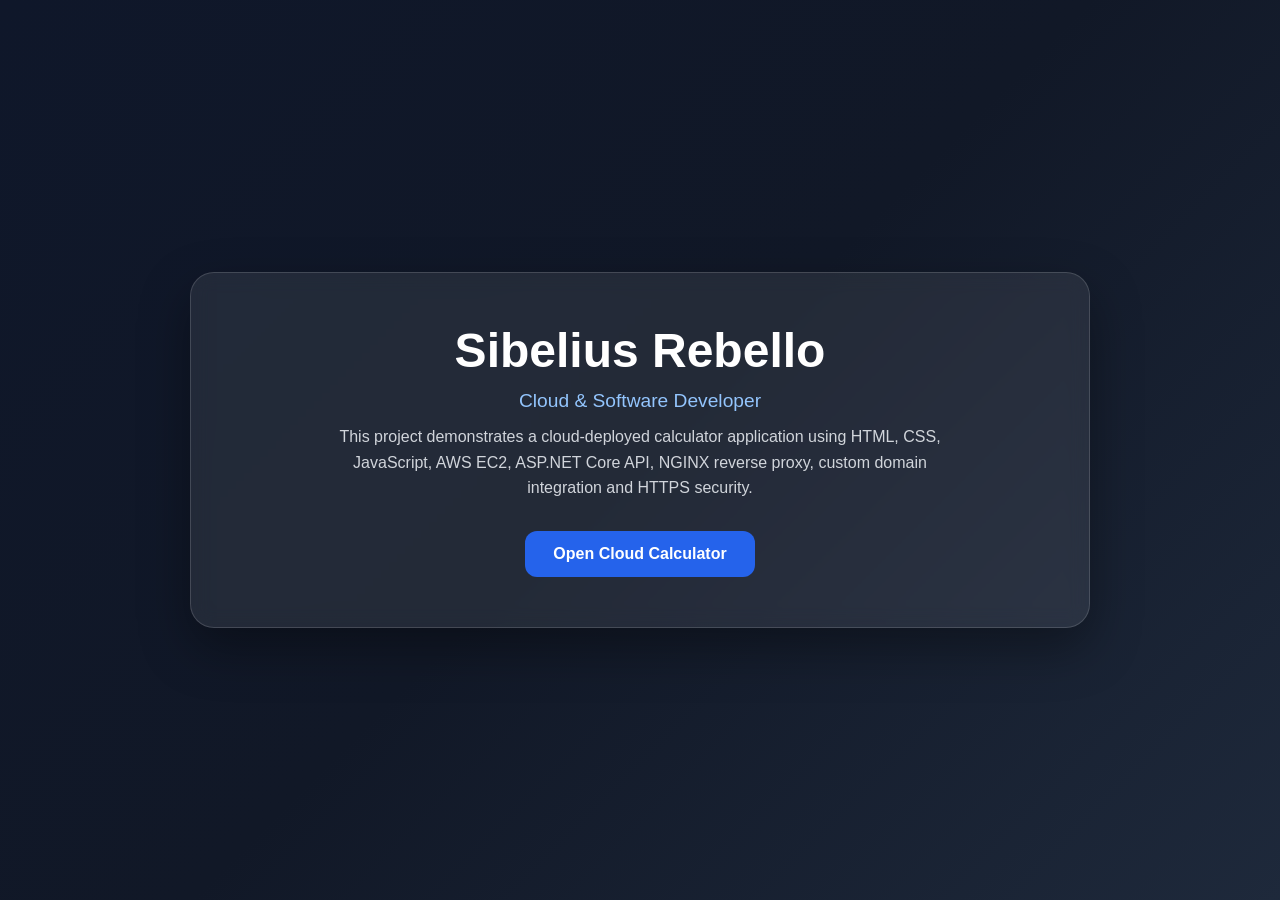
<file: index.html>
﻿<!DOCTYPE html>
<html lang="en">
<head>
    <meta charset="UTF-8">
    <meta name="viewport" content="width=device-width, initial-scale=1.0">
    <title>Srebello Cloud Projects</title>
    <link rel="stylesheet" href="style.css">
</head>
<body class="home-page">

<div class="home-container">
    <div class="hero-card">
        <h1>Sibelius Rebello</h1>
        <p class="role">Cloud & Software Developer</p>
        <p class="desc">
            This project demonstrates a cloud-deployed calculator application using
            HTML, CSS, JavaScript, AWS EC2, ASP.NET Core API, NGINX reverse proxy,
            custom domain integration and HTTPS security.
        </p>

        <a href="calculator.html" class="project-button">Open Cloud Calculator</a>
    </div>
</div>

</body>
</html>
</file>
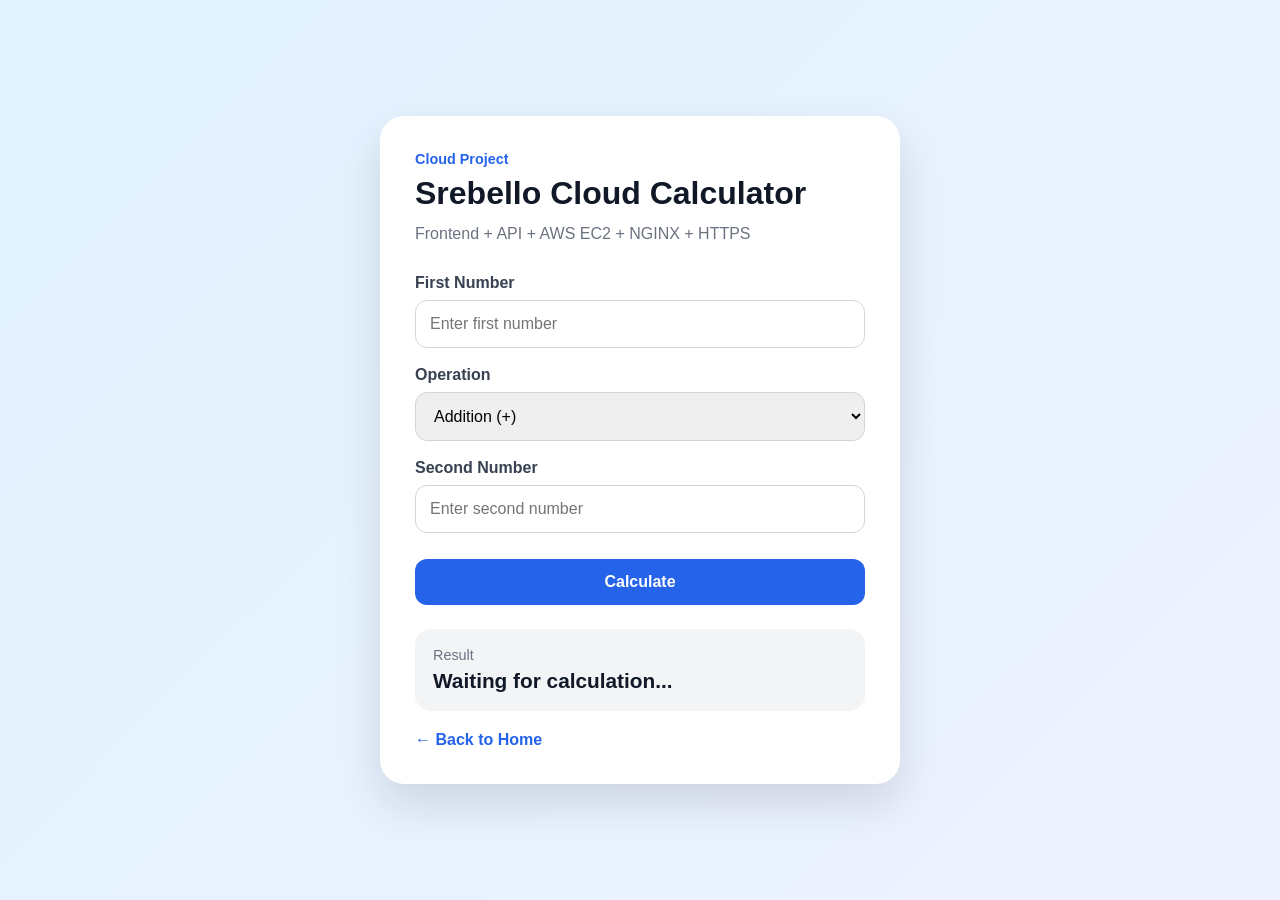
<file: calculator.html>
﻿<!DOCTYPE html>
<html lang="en">
<head>
    <meta charset="UTF-8">
    <meta name="viewport" content="width=device-width, initial-scale=1.0">
    <title>Srebello Cloud Calculator</title>
    <link rel="stylesheet" href="style.css">
</head>
<body class="calculator-page">

<div class="calculator-wrapper">
    <div class="calculator-card">
        <p class="small-label">Cloud Project</p>
        <h1>Srebello Cloud Calculator</h1>
        <p class="subtitle">Frontend + API + AWS EC2 + NGINX + HTTPS</p>

        <div class="input-group">
            <label for="a">First Number</label>
            <input type="number" id="a" placeholder="Enter first number">
        </div>

        <div class="input-group">
            <label for="op">Operation</label>
            <select id="op">
                <option value="add">Addition (+)</option>
                <option value="sub">Subtraction (-)</option>
                <option value="mul">Multiplication (×)</option>
                <option value="div">Division (÷)</option>
            </select>
        </div>

        <div class="input-group">
            <label for="b">Second Number</label>
            <input type="number" id="b" placeholder="Enter second number">
        </div>

        <button onclick="calculate()">Calculate</button>

        <div class="result-box">
            <span>Result</span>
            <p id="result">Waiting for calculation...</p>
        </div>

        <a href="index.html" class="back-link">← Back to Home</a>
    </div>
</div>

<script src="script.js"></script>
</body>
</html>
</file>
<file: style.css>
﻿* {
    box-sizing: border-box;
    margin: 0;
    padding: 0;
    font-family: Arial, sans-serif;
}

body {
    min-height: 100vh;
}

/* HOME PAGE */
body.home-page {
    background: linear-gradient(135deg, #0f172a, #111827, #1e293b);
    color: white;
    display: flex;
    align-items: center;
    justify-content: center;
    padding: 30px;
}

.home-container {
    max-width: 900px;
    width: 100%;
    text-align: center;
}

.hero-card {
    background: rgba(255, 255, 255, 0.08);
    border: 1px solid rgba(255, 255, 255, 0.15);
    backdrop-filter: blur(10px);
    border-radius: 24px;
    padding: 50px 30px;
    box-shadow: 0 20px 50px rgba(0, 0, 0, 0.35);
}

.hero-card h1 {
    font-size: 3rem;
    margin-bottom: 12px;
}

.hero-card .role {
    font-size: 1.2rem;
    color: #93c5fd;
    margin-bottom: 12px;
}

.hero-card .desc {
    max-width: 650px;
    margin: 0 auto 30px auto;
    line-height: 1.6;
    color: #d1d5db;
}

.project-button {
    display: inline-block;
    padding: 14px 28px;
    background: #2563eb;
    color: white;
    text-decoration: none;
    border-radius: 12px;
    font-weight: bold;
    transition: 0.3s ease;
}

.project-button:hover {
    background: #1d4ed8;
}

/* CALCULATOR PAGE */
body.calculator-page {
    background: linear-gradient(135deg, #e0f2fe, #eef2ff);
    display: flex;
    align-items: center;
    justify-content: center;
    padding: 30px;
}

.calculator-wrapper {
    width: 100%;
    max-width: 520px;
}

.calculator-card {
    background: white;
    border-radius: 24px;
    padding: 35px;
    box-shadow: 0 20px 45px rgba(0, 0, 0, 0.12);
}

.small-label {
    color: #2563eb;
    font-size: 0.9rem;
    font-weight: bold;
    margin-bottom: 8px;
}

.calculator-card h1 {
    font-size: 2rem;
    color: #111827;
    margin-bottom: 10px;
}

.calculator-card .subtitle {
    color: #6b7280;
    margin-bottom: 28px;
    line-height: 1.5;
}

.input-group {
    margin-bottom: 18px;
}

.input-group label {
    display: block;
    margin-bottom: 8px;
    color: #374151;
    font-weight: bold;
}

input,
select {
    width: 100%;
    padding: 14px;
    border: 1px solid #d1d5db;
    border-radius: 12px;
    font-size: 1rem;
    outline: none;
}

input:focus,
select:focus {
    border-color: #2563eb;
}

button {
    width: 100%;
    padding: 14px;
    border: none;
    border-radius: 12px;
    background: #2563eb;
    color: white;
    font-size: 1rem;
    font-weight: bold;
    cursor: pointer;
    margin-top: 8px;
    transition: 0.3s ease;
}

button:hover {
    background: #1d4ed8;
}

.result-box {
    margin-top: 24px;
    padding: 18px;
    border-radius: 16px;
    background: #f3f4f6;
}

.result-box span {
    display: block;
    font-size: 0.9rem;
    color: #6b7280;
    margin-bottom: 6px;
}

.result-box p {
    font-size: 1.3rem;
    font-weight: bold;
    color: #111827;
}

.back-link {
    display: inline-block;
    margin-top: 20px;
    color: #2563eb;
    text-decoration: none;
    font-weight: bold;
}

.back-link:hover {
    text-decoration: underline;
}
</file>
